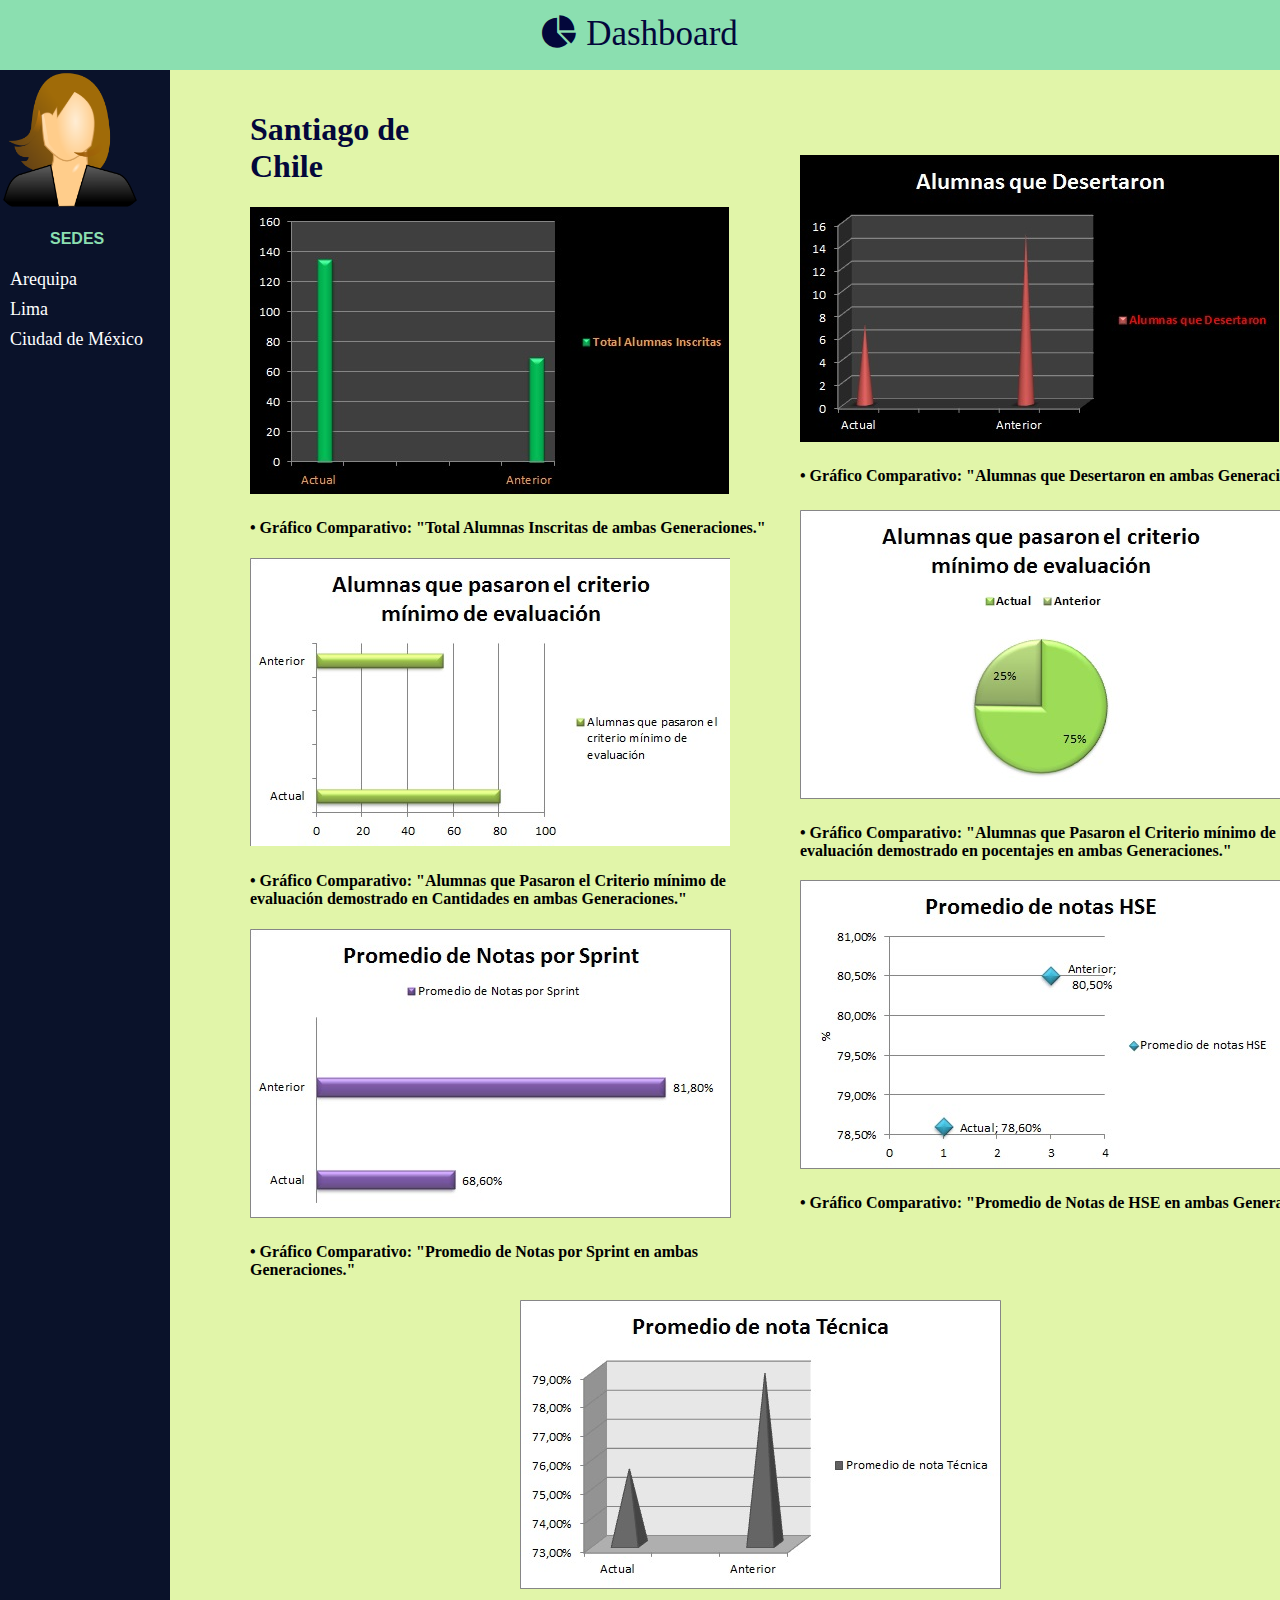
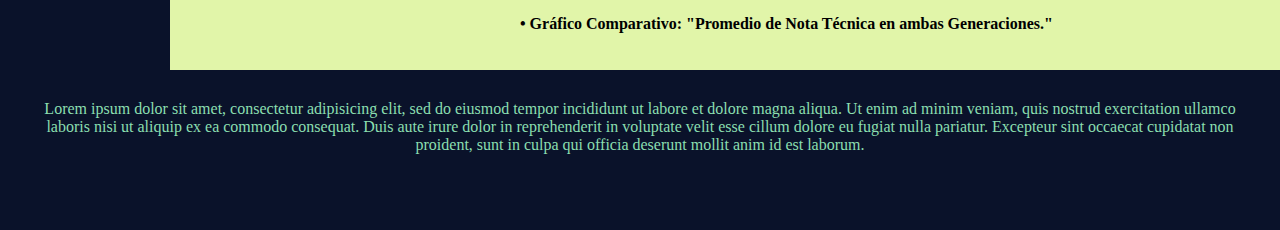
<file: index.html>
<!DOCTYPE html>
<html>
  <head>
    <meta charset="utf-8">
    <title>Dashboard</title>
    <link rel="stylesheet" href="font-awesome-4.7.0/css/font-awesome.min.css">
    <link rel="stylesheet" href="style.css">
  </head>
  <body>
    <header id="dashboard">
      <i class="fa fa-pie-chart" aria-hidden="true"> Dashboard</i>
    </header>

    <section id="date">
      <h1>Santiago de Chile</h1>
      <div class="Total">
        <img src="img/Santiago/Total.jpg">
        <h4>• Gráfico Comparativo: "Total Alumnas Inscritas de ambas Generaciones."</h4>
      </div>

      <div class="Desertar">
        <img src="img/Santiago/Desertar.jpg">
        <h4>• Gráfico Comparativo: "Alumnas que Desertaron en ambas Generaciones."</h4>
      </div>

      <div class="min_num">
        <img src="img/Santiago/min_num.jpg">
        <h4>• Gráfico Comparativo: "Alumnas que Pasaron el Criterio mínimo de evaluación demostrado en Cantidades en ambas Generaciones."</h4>
      </div>

      <div class="min_ciento">
        <img src="img/Santiago/min_ciento.jpg">
        <h4>• Gráfico Comparativo: "Alumnas que Pasaron el Criterio mínimo de evaluación demostrado en pocentajes en ambas Generaciones."</h4>
      </div>

      <div class="Sprint">
        <img src="img/Santiago/sprint.jpg">
        <h4>• Gráfico Comparativo: "Promedio de Notas por Sprint en ambas Generaciones."</h4>
      </div>

      <div class="HSE">
        <img src="img/Santiago/HSE.jpg">
        <h4>• Gráfico Comparativo: "Promedio de Notas de HSE en ambas Generaciones."</h4>
      </div>

      <div class="Tecnico">
        <img src="img/Santiago/tecnico.jpg">
        <h4>• Gráfico Comparativo: "Promedio de Nota Técnica en ambas Generaciones."</h4>
      </div>


    </section>

    <section id="user">
      <img src="user.png" width="140" height="140"  alt=""><p>SEDES</p>
      <ul>
        <li>
          <a href="index2.html" target="_blank">Arequipa</a>
          <a href="index3.html" target="_blank">Lima</a>
          <a href="index4.html" target="_blank">Ciudad de México</a>
        </li>
      </ul>
    </section>

    <footer>
      <div class="footer"> Lorem ipsum dolor sit amet, consectetur adipisicing elit, sed do eiusmod tempor incididunt ut labore et dolore magna aliqua. Ut enim ad minim veniam, quis nostrud exercitation ullamco laboris nisi ut aliquip ex ea commodo consequat. Duis aute irure dolor in reprehenderit in voluptate velit esse cillum dolore eu fugiat nulla pariatur. Excepteur sint occaecat cupidatat non proident, sunt in culpa qui officia deserunt mollit anim id est laborum.</div>
    </footer>




  </body>
</html>
</file>
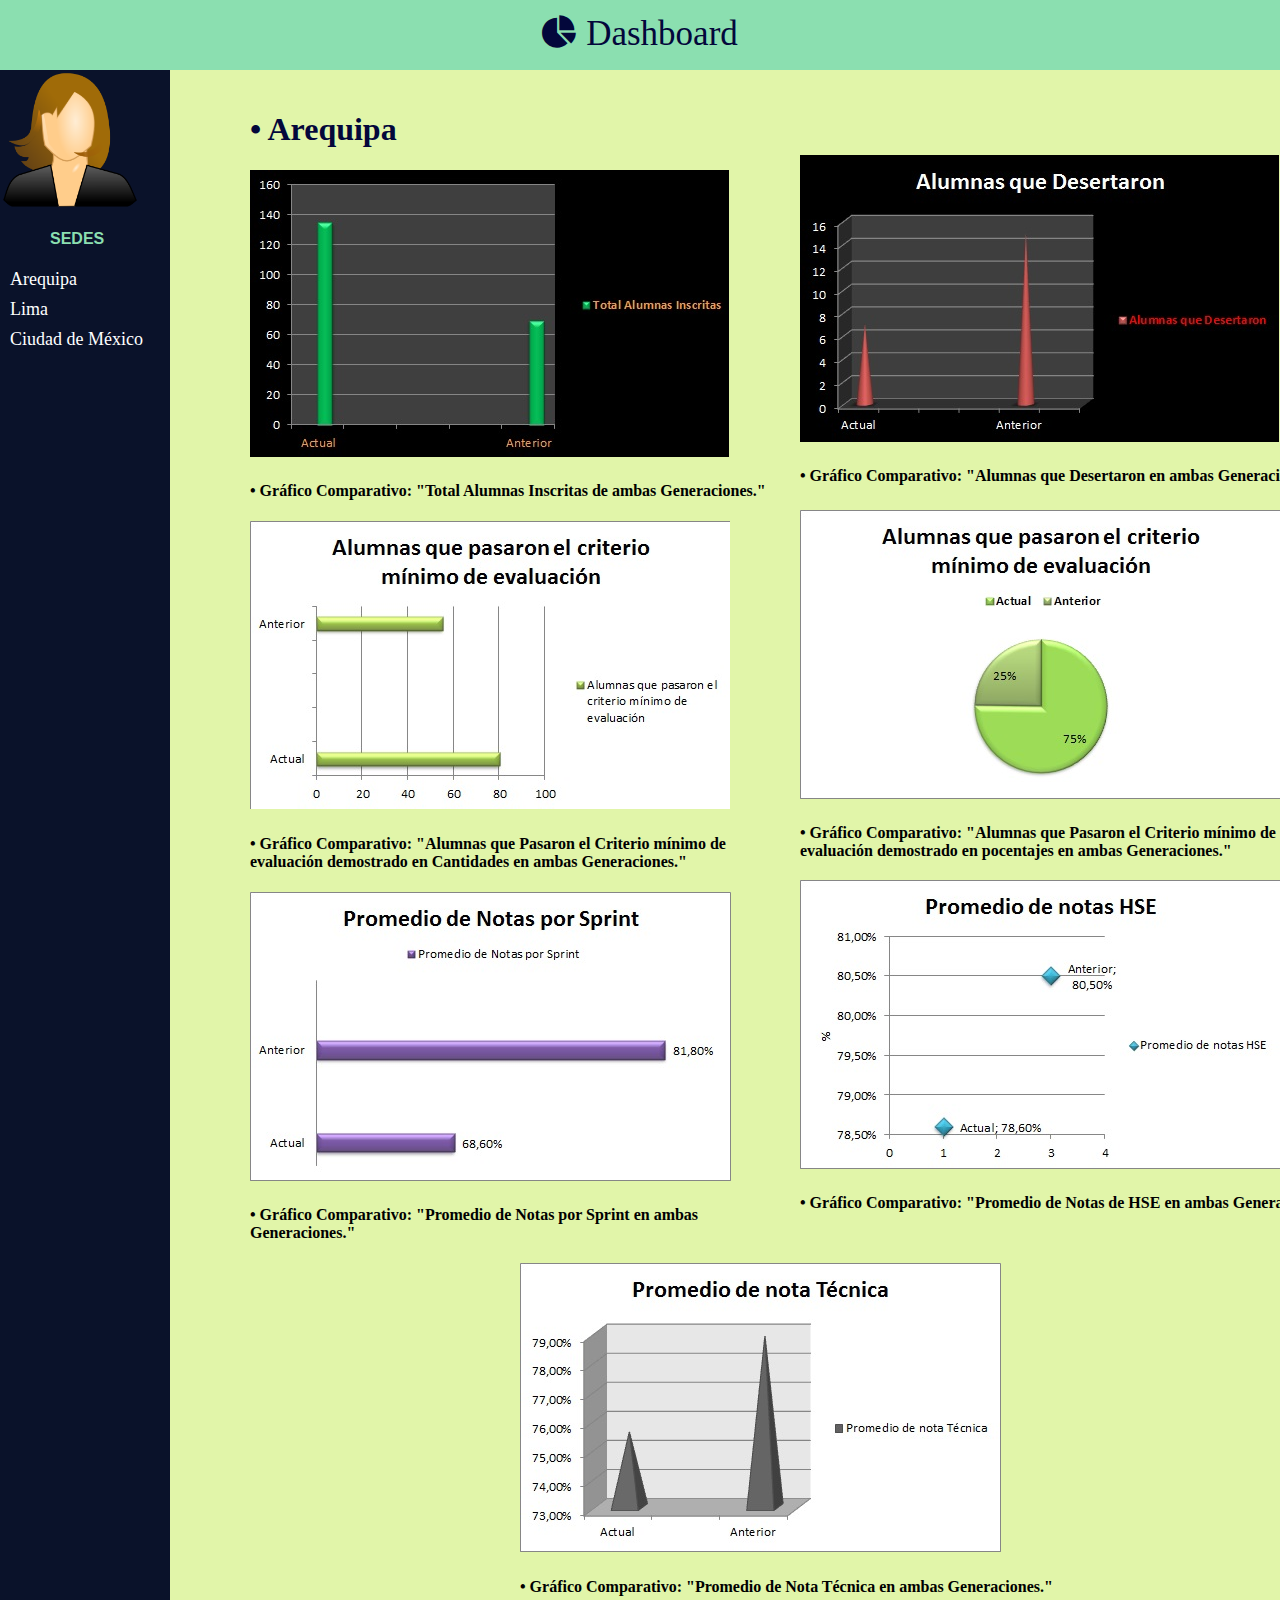
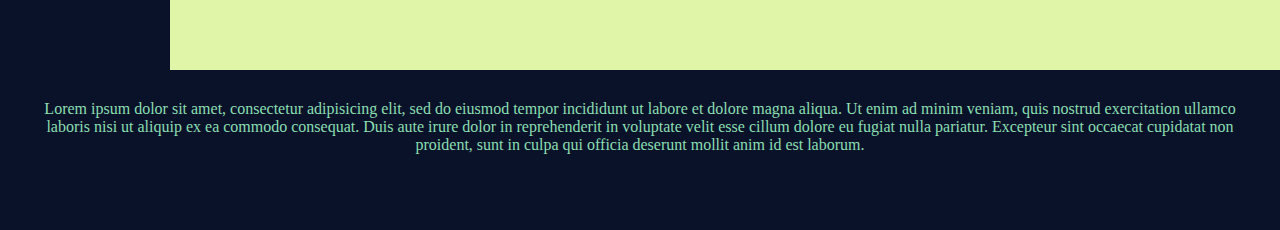
<file: index2.html>
<!DOCTYPE html>
<html>
  <head>
    <meta charset="utf-8">
    <title>Dashboard</title>
    <link rel="stylesheet" href="font-awesome-4.7.0/css/font-awesome.min.css">
    <link rel="stylesheet" href="style2.css">
  </head>
  <body>
    <header id="dashboard">
      <i class="fa fa-pie-chart" aria-hidden="true"> Dashboard</i>
    </header>

    <section id="date">
      <h1>• Arequipa</h1>
      <div class="Total">
        <img src="img/Santiago/Total.jpg">
        <h4>• Gráfico Comparativo: "Total Alumnas Inscritas de ambas Generaciones."</h4>
      </div>

      <div class="Desertar">
        <img src="img/Santiago/Desertar.jpg">
        <h4>• Gráfico Comparativo: "Alumnas que Desertaron en ambas Generaciones."</h4>
      </div>

      <div class="min_num">
        <img src="img/Santiago/min_num.jpg">
        <h4>• Gráfico Comparativo: "Alumnas que Pasaron el Criterio mínimo de evaluación demostrado en Cantidades en ambas Generaciones."</h4>
      </div>

      <div class="min_ciento">
        <img src="img/Santiago/min_ciento.jpg">
        <h4>• Gráfico Comparativo: "Alumnas que Pasaron el Criterio mínimo de evaluación demostrado en pocentajes en ambas Generaciones."</h4>
      </div>

      <div class="Sprint">
        <img src="img/Santiago/sprint.jpg">
        <h4>• Gráfico Comparativo: "Promedio de Notas por Sprint en ambas Generaciones."</h4>
      </div>

      <div class="HSE">
        <img src="img/Santiago/HSE.jpg">
        <h4>• Gráfico Comparativo: "Promedio de Notas de HSE en ambas Generaciones."</h4>
      </div>

      <div class="Tecnico">
        <img src="img/Santiago/tecnico.jpg">
        <h4>• Gráfico Comparativo: "Promedio de Nota Técnica en ambas Generaciones."</h4>
      </div>


    </section>

    <section id="user">
      <img src="user.png" width="140" height="140"  alt=""><p>SEDES</p>
      <ul>
        <li>
          <a href="index2.html" target="_blank">Arequipa</a>
          <a href="index3.html" target="_blank">Lima</a>
          <a href="index4.html" target="_blank">Ciudad de México</a>
        </li>
      </ul>
    </section>

    <footer>
      <div class="footer"> Lorem ipsum dolor sit amet, consectetur adipisicing elit, sed do eiusmod tempor incididunt ut labore et dolore magna aliqua. Ut enim ad minim veniam, quis nostrud exercitation ullamco laboris nisi ut aliquip ex ea commodo consequat. Duis aute irure dolor in reprehenderit in voluptate velit esse cillum dolore eu fugiat nulla pariatur. Excepteur sint occaecat cupidatat non proident, sunt in culpa qui officia deserunt mollit anim id est laborum.</div>
    </footer>
</file>
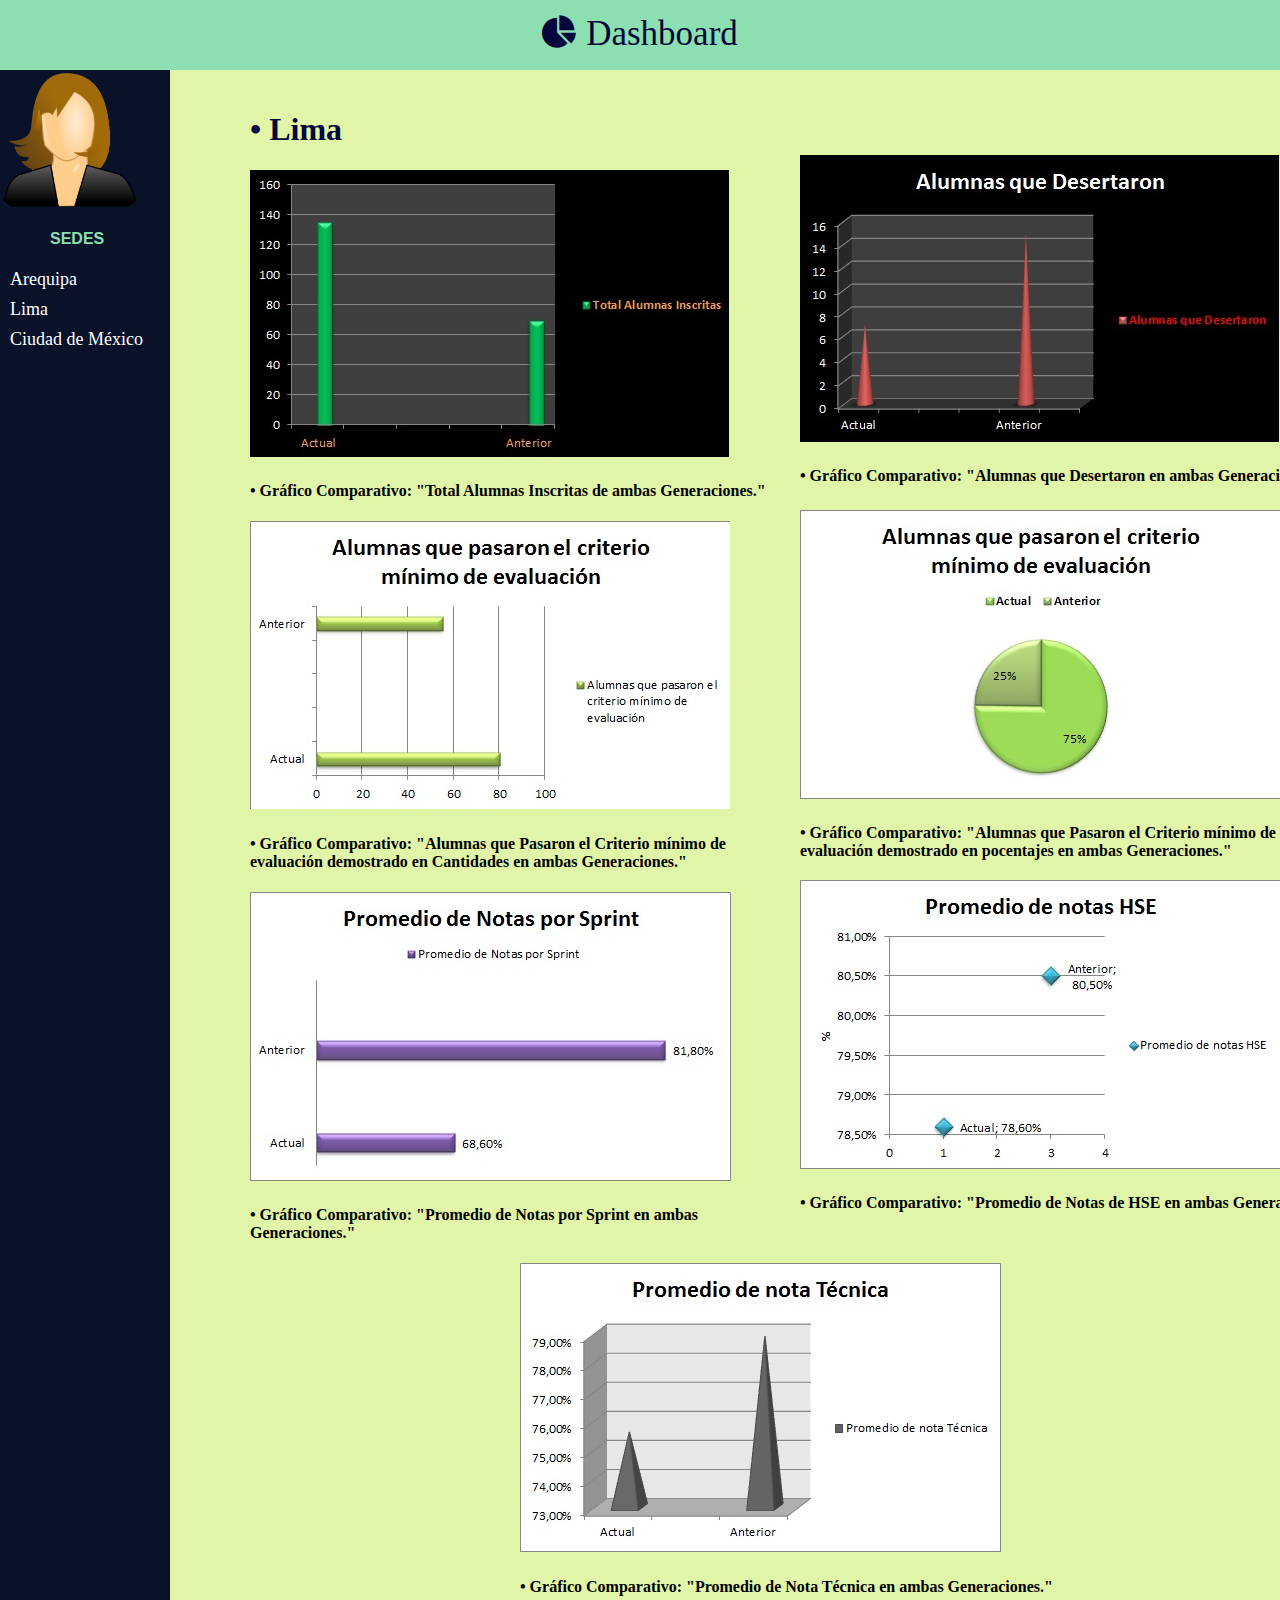
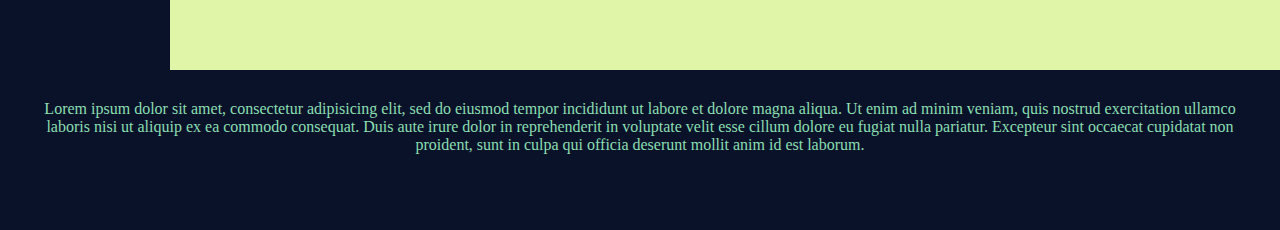
<file: index3.html>
<!DOCTYPE html>
<html>
  <head>
    <meta charset="utf-8">
    <title>Dashboard</title>
    <link rel="stylesheet" href="font-awesome-4.7.0/css/font-awesome.min.css">
    <link rel="stylesheet" href="style3.css">
  </head>
  <body>
    <header id="dashboard">
      <i class="fa fa-pie-chart" aria-hidden="true"> Dashboard</i>
    </header>

    <section id="date">
      <h1>• Lima</h1>
      <div class="Total">
        <img src="img/Santiago/Total.jpg">
        <h4>• Gráfico Comparativo: "Total Alumnas Inscritas de ambas Generaciones."</h4>
      </div>

      <div class="Desertar">
        <img src="img/Santiago/Desertar.jpg">
        <h4>• Gráfico Comparativo: "Alumnas que Desertaron en ambas Generaciones."</h4>
      </div>

      <div class="min_num">
        <img src="img/Santiago/min_num.jpg">
        <h4>• Gráfico Comparativo: "Alumnas que Pasaron el Criterio mínimo de evaluación demostrado en Cantidades en ambas Generaciones."</h4>
      </div>

      <div class="min_ciento">
        <img src="img/Santiago/min_ciento.jpg">
        <h4>• Gráfico Comparativo: "Alumnas que Pasaron el Criterio mínimo de evaluación demostrado en pocentajes en ambas Generaciones."</h4>
      </div>

      <div class="Sprint">
        <img src="img/Santiago/sprint.jpg">
        <h4>• Gráfico Comparativo: "Promedio de Notas por Sprint en ambas Generaciones."</h4>
      </div>

      <div class="HSE">
        <img src="img/Santiago/HSE.jpg">
        <h4>• Gráfico Comparativo: "Promedio de Notas de HSE en ambas Generaciones."</h4>
      </div>

      <div class="Tecnico">
        <img src="img/Santiago/tecnico.jpg">
        <h4>• Gráfico Comparativo: "Promedio de Nota Técnica en ambas Generaciones."</h4>
      </div>


    </section>

    <section id="user">
      <img src="user.png" width="140" height="140"  alt=""><p>SEDES</p>
      <ul>
        <li>
          <a href="index2.html" target="_blank">Arequipa</a>
          <a href="index3.html" target="_blank">Lima</a>
          <a href="index4.html" target="_blank">Ciudad de México</a>
        </li>
      </ul>
    </section>

    <footer>
      <div class="footer"> Lorem ipsum dolor sit amet, consectetur adipisicing elit, sed do eiusmod tempor incididunt ut labore et dolore magna aliqua. Ut enim ad minim veniam, quis nostrud exercitation ullamco laboris nisi ut aliquip ex ea commodo consequat. Duis aute irure dolor in reprehenderit in voluptate velit esse cillum dolore eu fugiat nulla pariatur. Excepteur sint occaecat cupidatat non proident, sunt in culpa qui officia deserunt mollit anim id est laborum.</div>
    </footer>




  </body>
</html>
</file>
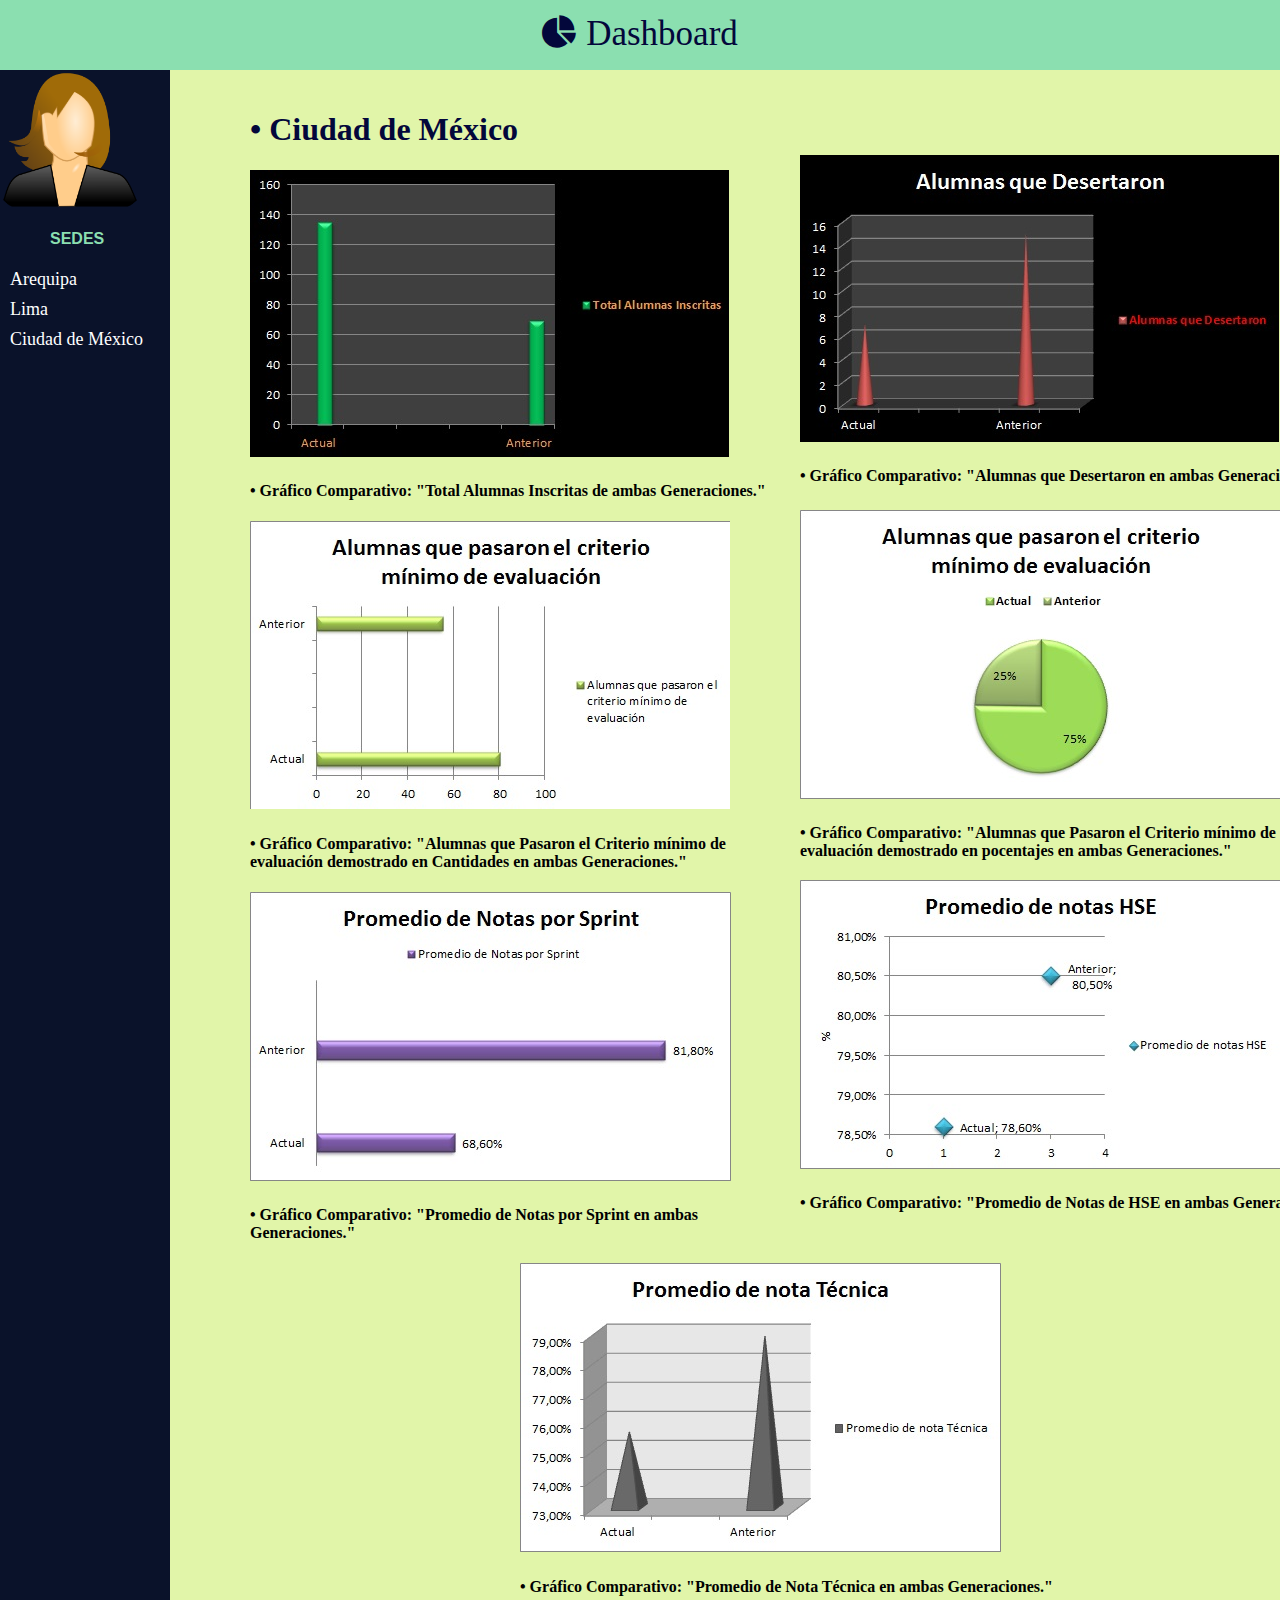
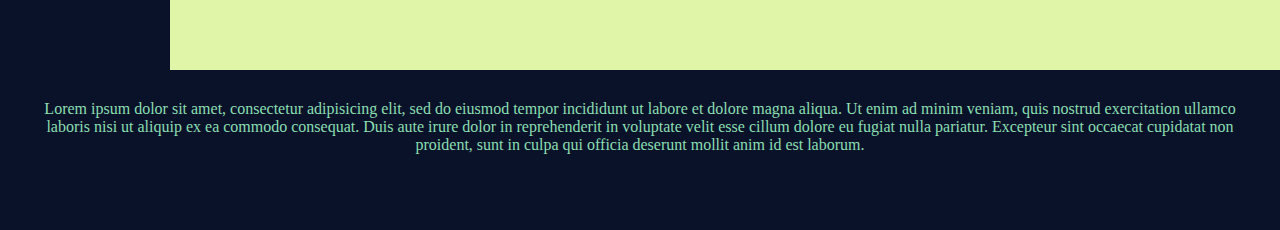
<file: index4.html>
<!DOCTYPE html>
<html>
  <head>
    <meta charset="utf-8">
    <title>Dashboard</title>
    <link rel="stylesheet" href="font-awesome-4.7.0/css/font-awesome.min.css">
    <link rel="stylesheet" href="style4.css">
  </head>
  <body>
    <header id="dashboard">
      <i class="fa fa-pie-chart" aria-hidden="true"> Dashboard</i>
    </header>

    <section id="date">
      <h1>• Ciudad de México</h1>
      <div class="Total">
        <img src="img/Santiago/Total.jpg">
        <h4>• Gráfico Comparativo: "Total Alumnas Inscritas de ambas Generaciones."</h4>
      </div>

      <div class="Desertar">
        <img src="img/Santiago/Desertar.jpg">
        <h4>• Gráfico Comparativo: "Alumnas que Desertaron en ambas Generaciones."</h4>
      </div>

      <div class="min_num">
        <img src="img/Santiago/min_num.jpg">
        <h4>• Gráfico Comparativo: "Alumnas que Pasaron el Criterio mínimo de evaluación demostrado en Cantidades en ambas Generaciones."</h4>
      </div>

      <div class="min_ciento">
        <img src="img/Santiago/min_ciento.jpg">
        <h4>• Gráfico Comparativo: "Alumnas que Pasaron el Criterio mínimo de evaluación demostrado en pocentajes en ambas Generaciones."</h4>
      </div>

      <div class="Sprint">
        <img src="img/Santiago/sprint.jpg">
        <h4>• Gráfico Comparativo: "Promedio de Notas por Sprint en ambas Generaciones."</h4>
      </div>

      <div class="HSE">
        <img src="img/Santiago/HSE.jpg">
        <h4>• Gráfico Comparativo: "Promedio de Notas de HSE en ambas Generaciones."</h4>
      </div>

      <div class="Tecnico">
        <img src="img/Santiago/tecnico.jpg">
        <h4>• Gráfico Comparativo: "Promedio de Nota Técnica en ambas Generaciones."</h4>
      </div>


    </section>

    <section id="user">
      <img src="user.png" width="140" height="140"  alt=""><p>SEDES</p>
      <ul>
        <li>
          <a href="index2.html" target="_blank">Arequipa</a>
          <a href="index3.html" target="_blank">Lima</a>
          <a href="index4.html" target="_blank">Ciudad de México</a>
        </li>
      </ul>
    </section>

    <footer>
      <div class="footer"> Lorem ipsum dolor sit amet, consectetur adipisicing elit, sed do eiusmod tempor incididunt ut labore et dolore magna aliqua. Ut enim ad minim veniam, quis nostrud exercitation ullamco laboris nisi ut aliquip ex ea commodo consequat. Duis aute irure dolor in reprehenderit in voluptate velit esse cillum dolore eu fugiat nulla pariatur. Excepteur sint occaecat cupidatat non proident, sunt in culpa qui officia deserunt mollit anim id est laborum.</div>
    </footer>




  </body>
</html>
</file>
<file: style.css>
body{
 margin:0px;
  background-color: #E1F5A9;
}

#dashboard{
  background-color: #8BDFB0;
  height: 70px;
  margin-top: 0px;
  text-align: center;
}

.fa-pie-chart{
  margin-top: 15px;
  font-size: 35px;
  color: #03073B;
}

#user{
  background-color:#0A122A;
  position:absolute;
  margin-bottom: 120px;
  width: 170px;
  height: 1600px;
}

p{
  color: #8BDFB0;
  font-family:sans-serif;
  font-weight: bold;
  margin-left: 50px;
}

ul{
  font-size: 18px;
  /*outline: 1px solid YELLOW;*/
  list-style: none;
  margin: 0;
  padding: 0;

  line-height: 30px;
}

li{
  /*outline: 1px solid red;*/
  background: #f5f5f0;
}

a{
  /*outline: 1px solid green;*/
  display: block;
  text-decoration: none;
  color: black;
  padding-left: 10px;
}

a:hover{
 background: #8BDFB0;
}

a:active {
  background: #333;
  color: white;
}

ul li:first-child{
background: transparent;
}
ul li:first-child a {
  color: white;
}

ul li:first-child a:hover{
  color: black;
}

ul li:first-child a:active{
  color: white;
}

#date{
  /*background-color: gray;*/
  position: absolute;
  margin-top: 20px;
  color:#03073B;
  width: 200px;
  margin-left: 250px;
}

h4{
  color: black;
  width: 550px;
}

.Desertar{
  position: absolute;
  left: 550px;
  top: 65px;
}

.min_ciento{
  position: absolute;
  left: 550px;
  top: 420px;
}

.HSE{
  position: absolute;
  left: 550px;
  top: 790px;
}

.Tecnico{
  position: absolute;
  left: 270px;
}


.footer{
  background:#0A122A;
  position: absolute;
  top: 1670px;
  height: 100px;
  color: #8BDFB0;
  padding: 30px;
  text-align: center;
}
</file>
<file: style2.css>
body{
 margin:0px;
  background-color: #E1F5A9;
}

#dashboard{
  background-color: #8BDFB0;
  height: 70px;
  margin-top: 0px;
  text-align: center;
}

.fa-pie-chart{
  margin-top: 15px;
  font-size: 35px;
  color: #03073B;
}

#user{
  background-color:#0A122A;
  position:absolute;
  margin-bottom: 120px;
  width: 170px;
  height: 1600px;
}

p{
  color: #8BDFB0;
  font-family:sans-serif;
  font-weight: bold;
  margin-left: 50px;
}

ul{
  font-size: 18px;
  /*outline: 1px solid YELLOW;*/
  list-style: none;
  margin: 0;
  padding: 0;

  line-height: 30px;
}

li{
  /*outline: 1px solid red;*/
  background: #f5f5f0;
}

a{
  /*outline: 1px solid green;*/
  display: block;
  text-decoration: none;
  color: black;
  padding-left: 10px;
}

a:hover{
 background: #8BDFB0;
}

a:active {
  background: #333;
  color: white;
}

ul li:first-child{
background: transparent;
}
ul li:first-child a {
  color: white;
}

ul li:first-child a:hover{
  color: black;
}

ul li:first-child a:active{
  color: white;
}

#date{
  /*background-color: gray;*/
  position: absolute;
  margin-top: 20px;
  color:#03073B;
  width: 200px;
  margin-left: 250px;
}

h4{
  color: black;
  width: 550px;
}

.Desertar{
  position: absolute;
  left: 550px;
  top: 65px;
}

.min_ciento{
  position: absolute;
  left: 550px;
  top: 420px;
}

.HSE{
  position: absolute;
  left: 550px;
  top: 790px;
}

.Tecnico{
  position: absolute;
  left: 270px;
}


.footer{
  background:#0A122A;
  position: absolute;
  top: 1670px;
  height: 100px;
  color: #8BDFB0;
  padding: 30px;
  text-align: center;
}
</file>
<file: style3.css>
body{
 margin:0px;
  background-color: #E1F5A9;
}

#dashboard{
  background-color: #8BDFB0;
  height: 70px;
  margin-top: 0px;
  text-align: center;
}

.fa-pie-chart{
  margin-top: 15px;
  font-size: 35px;
  color: #03073B;
}

#user{
  background-color:#0A122A;
  position:absolute;
  margin-bottom: 120px;
  width: 170px;
  height: 1600px;
}

p{
  color: #8BDFB0;
  font-family:sans-serif;
  font-weight: bold;
  margin-left: 50px;
}

ul{
  font-size: 18px;
  /*outline: 1px solid YELLOW;*/
  list-style: none;
  margin: 0;
  padding: 0;

  line-height: 30px;
}

li{
  /*outline: 1px solid red;*/
  background: #f5f5f0;
}

a{
  /*outline: 1px solid green;*/
  display: block;
  text-decoration: none;
  color: black;
  padding-left: 10px;
}

a:hover{
 background: #8BDFB0;
}

a:active {
  background: #333;
  color: white;
}

ul li:first-child{
background: transparent;
}
ul li:first-child a {
  color: white;
}

ul li:first-child a:hover{
  color: black;
}

ul li:first-child a:active{
  color: white;
}

#date{
  /*background-color: gray;*/
  position: absolute;
  margin-top: 20px;
  color:#03073B;
  width: 200px;
  margin-left: 250px;
}

h4{
  color: black;
  width: 550px;
}

.Desertar{
  position: absolute;
  left: 550px;
  top: 65px;
}

.min_ciento{
  position: absolute;
  left: 550px;
  top: 420px;
}

.HSE{
  position: absolute;
  left: 550px;
  top: 790px;
}

.Tecnico{
  position: absolute;
  left: 270px;
}


.footer{
  background:#0A122A;
  position: absolute;
  top: 1670px;
  height: 100px;
  color: #8BDFB0;
  padding: 30px;
  text-align: center;
}
</file>
<file: style4.css>
body{
 margin:0px;
  background-color: #E1F5A9;
}

#dashboard{
  background-color: #8BDFB0;
  height: 70px;
  margin-top: 0px;
  text-align: center;
}

.fa-pie-chart{
  margin-top: 15px;
  font-size: 35px;
  color: #03073B;
}

#user{
  background-color:#0A122A;
  position:absolute;
  margin-bottom: 120px;
  width: 170px;
  height: 1600px;
}

p{
  color: #8BDFB0;
  font-family:sans-serif;
  font-weight: bold;
  margin-left: 50px;
}

ul{
  font-size: 18px;
  /*outline: 1px solid YELLOW;*/
  list-style: none;
  margin: 0;
  padding: 0;

  line-height: 30px;
}

li{
  /*outline: 1px solid red;*/
  background: #f5f5f0;
}

a{
  /*outline: 1px solid green;*/
  display: block;
  text-decoration: none;
  color: black;
  padding-left: 10px;
}

a:hover{
 background: #8BDFB0;
}

a:active {
  background: #333;
  color: white;
}

ul li:first-child{
background: transparent;
}
ul li:first-child a {
  color: white;
}

ul li:first-child a:hover{
  color: black;
}

ul li:first-child a:active{
  color: white;
}

#date{
  /*background-color: gray;*/
  position: absolute;
  margin-top: 20px;
  color:#03073B;
  width: 200px;
  margin-left: 250px;
}

h1{
  width: 300px;
  /*background-color: gray;*/
}

h4{
  color: black;
  width: 550px;
}

.Desertar{
  position: absolute;
  left: 550px;
  top: 65px;
}

.min_ciento{
  position: absolute;
  left: 550px;
  top: 420px;
}

.HSE{
  position: absolute;
  left: 550px;
  top: 790px;
}

.Tecnico{
  position: absolute;
  left: 270px;
}


.footer{
  background:#0A122A;
  position: absolute;
  top: 1670px;
  height: 100px;
  color: #8BDFB0;
  padding: 30px;
  text-align: center;
}
</file>
